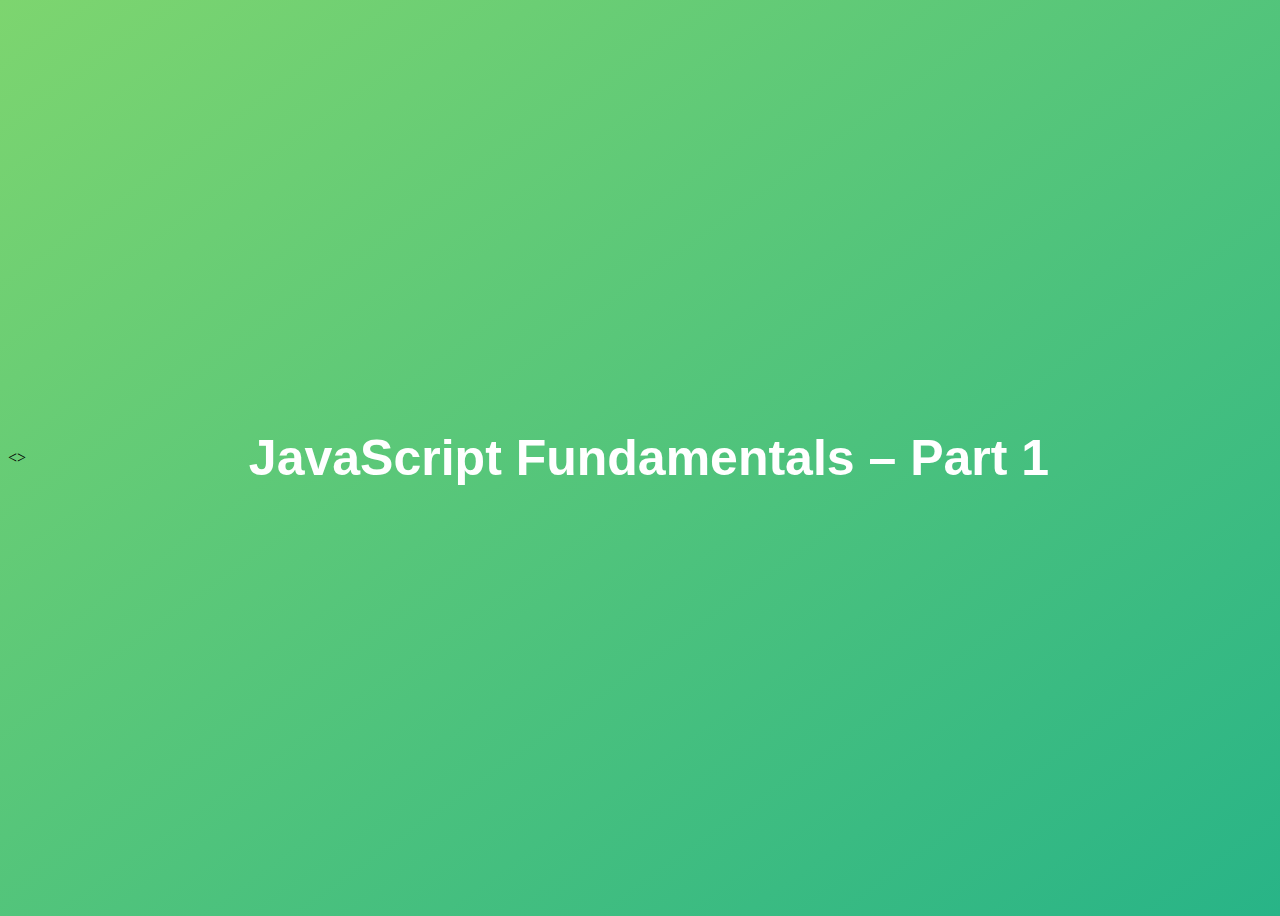
<file: STUDY MATERIAL/MY - STUDY PLACE/my java script course resolutions/fundaments part 1/index.html>
<!DOCTYPE html>
<html lang="en">
  <>
    <meta charset="UTF-8" />
    <meta name="viewport" content="width=device-width, initial-scale=1.0" />
    <meta http-equiv="X-UA-Compatible" content="ie=edge" />
    <title>JavaScript Fundamentals – Part 1</title>
    <style>
      body {
        height: 100vh;
        display: flex;
        align-items: center;
        background: linear-gradient(to top left, #28b487, #7dd56f);
      }
      h1 {
        font-family: sans-serif;
        font-size: 50px;
        line-height: 1.3;
        width: 100%;
        padding: 30px;
        text-align: center;
        color: white;
      }
    </style>


  </head>
  <body>
    <h1>JavaScript Fundamentals – Part 1</h1>

    <script src="scriptFundaments1.js"></script>
  </body>
</html>
</file>
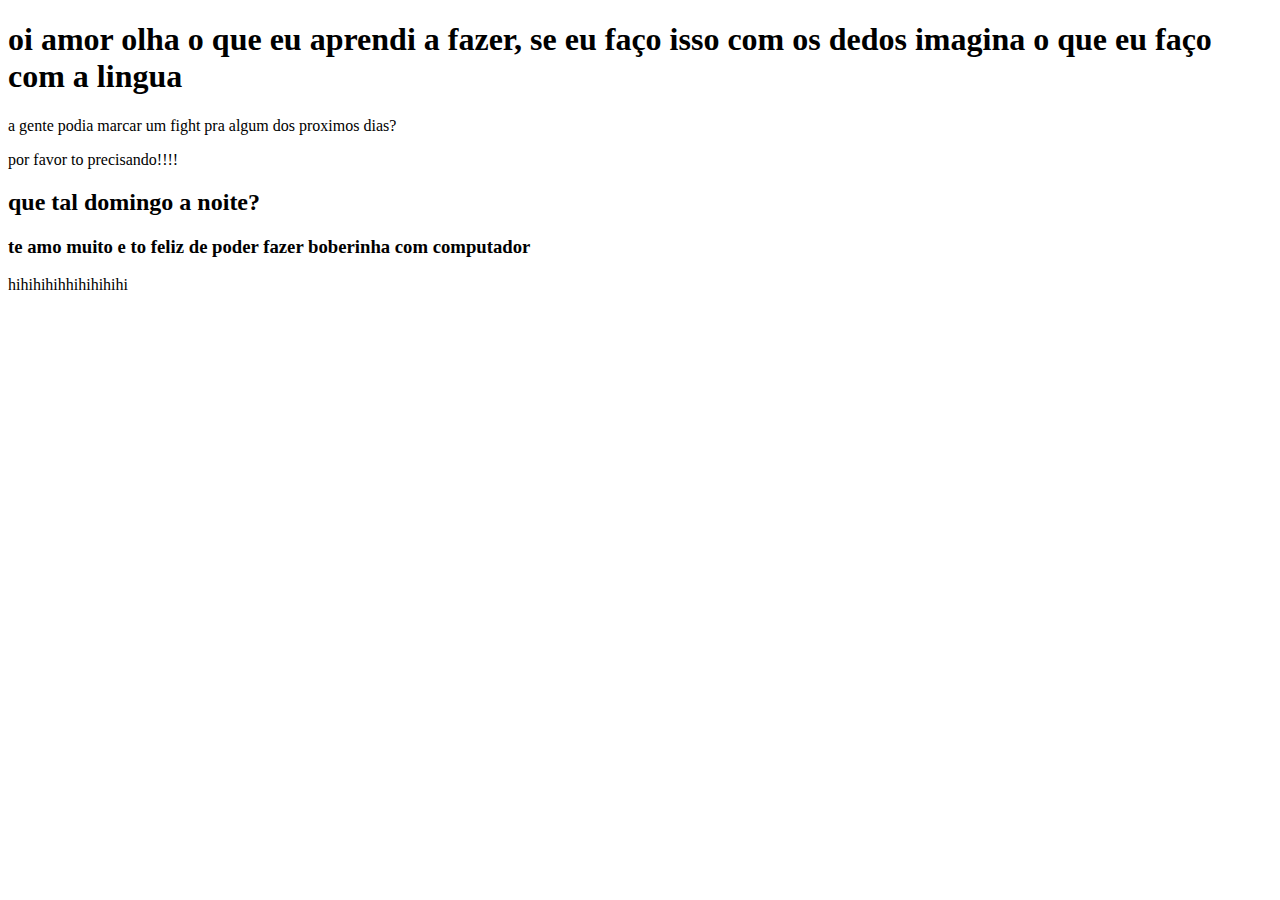
<file: STUDY MATERIAL/MY - STUDY PLACE/my java script course resolutions/html & css crash course/index.html>
<!DOCTYPE html>
<html lang="en">
	<head>
		<meta charset="UTF-8" />
		<meta name="viewport" content="width=device-width, initial-scale=1.0" />
		<title>eu amo minha mulher</title>
	</head>
	<body>
		<h1>
			oi amor olha o que eu aprendi a fazer, se eu faço isso com os dedos
			imagina o que eu faço com a lingua
		</h1>
		<p>a gente podia marcar um fight pra algum dos proximos dias?</p>
		<p>por favor to precisando!!!!</p>
		<h2>que tal domingo a noite?</h2>
		<h3>te amo muito e to feliz de poder fazer boberinha com computador</h3>
		<p>hihihihihhihihihihi</p>
	</body>
</html>
</file>
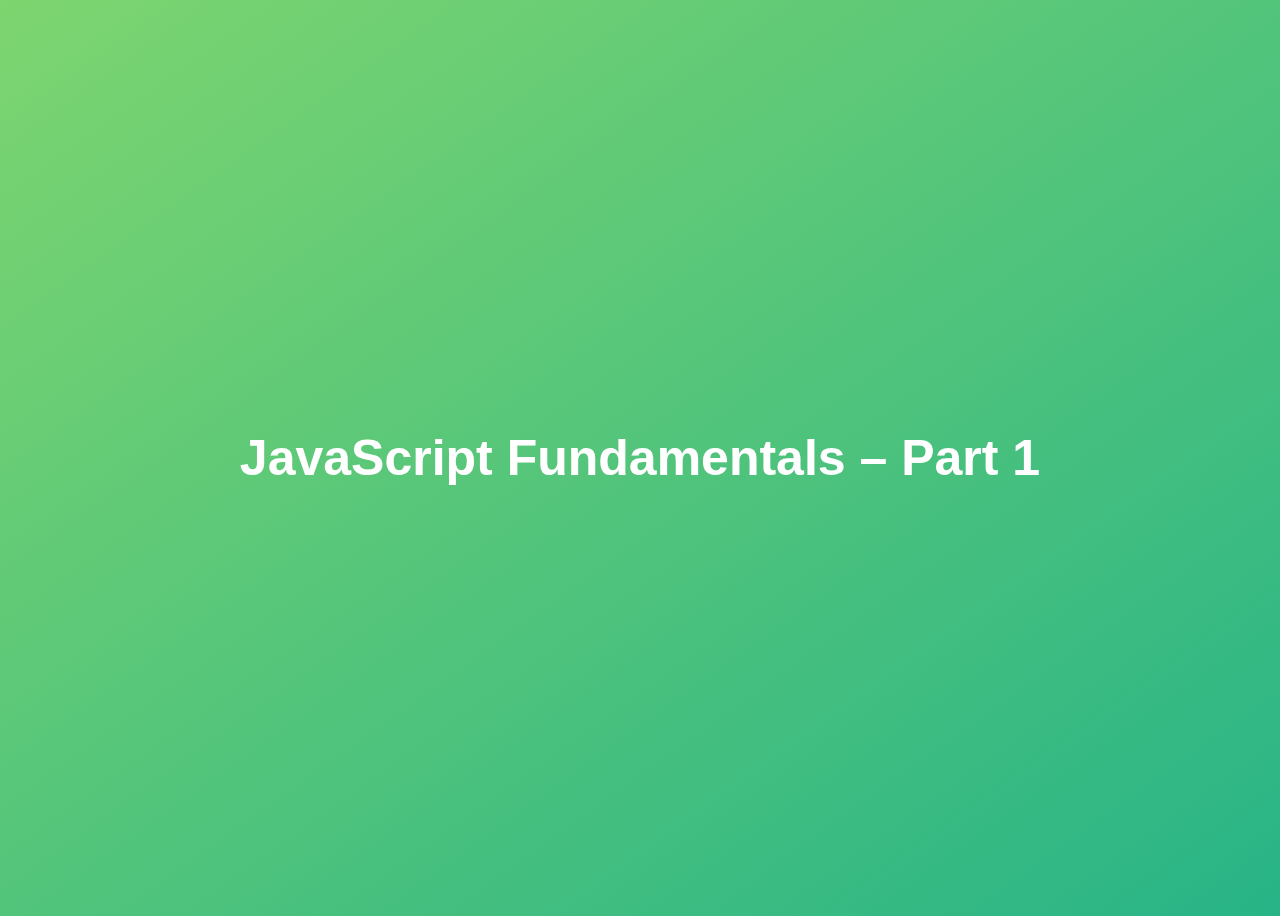
<file: STUDY MATERIAL/MY - STUDY PLACE/complete-javascript-course-master/01-Fundamentals-Part-1/final/index.html>
<!DOCTYPE html>
<html lang="en">
  <head>
    <meta charset="UTF-8" />
    <meta name="viewport" content="width=device-width, initial-scale=1.0" />
    <meta http-equiv="X-UA-Compatible" content="ie=edge" />
    <title>JavaScript Fundamentals – Part 1</title>
    <style>
      body {
        height: 100vh;
        display: flex;
        align-items: center;
        background: linear-gradient(to top left, #28b487, #7dd56f);
      }
      h1 {
        font-family: sans-serif;
        font-size: 50px;
        line-height: 1.3;
        width: 100%;
        padding: 30px;
        text-align: center;
        color: white;
      }
    </style>
  </head>
  <body>
    <h1>JavaScript Fundamentals – Part 1</h1>

    <script src="script.js"></script>
  </body>
</html>
</file>
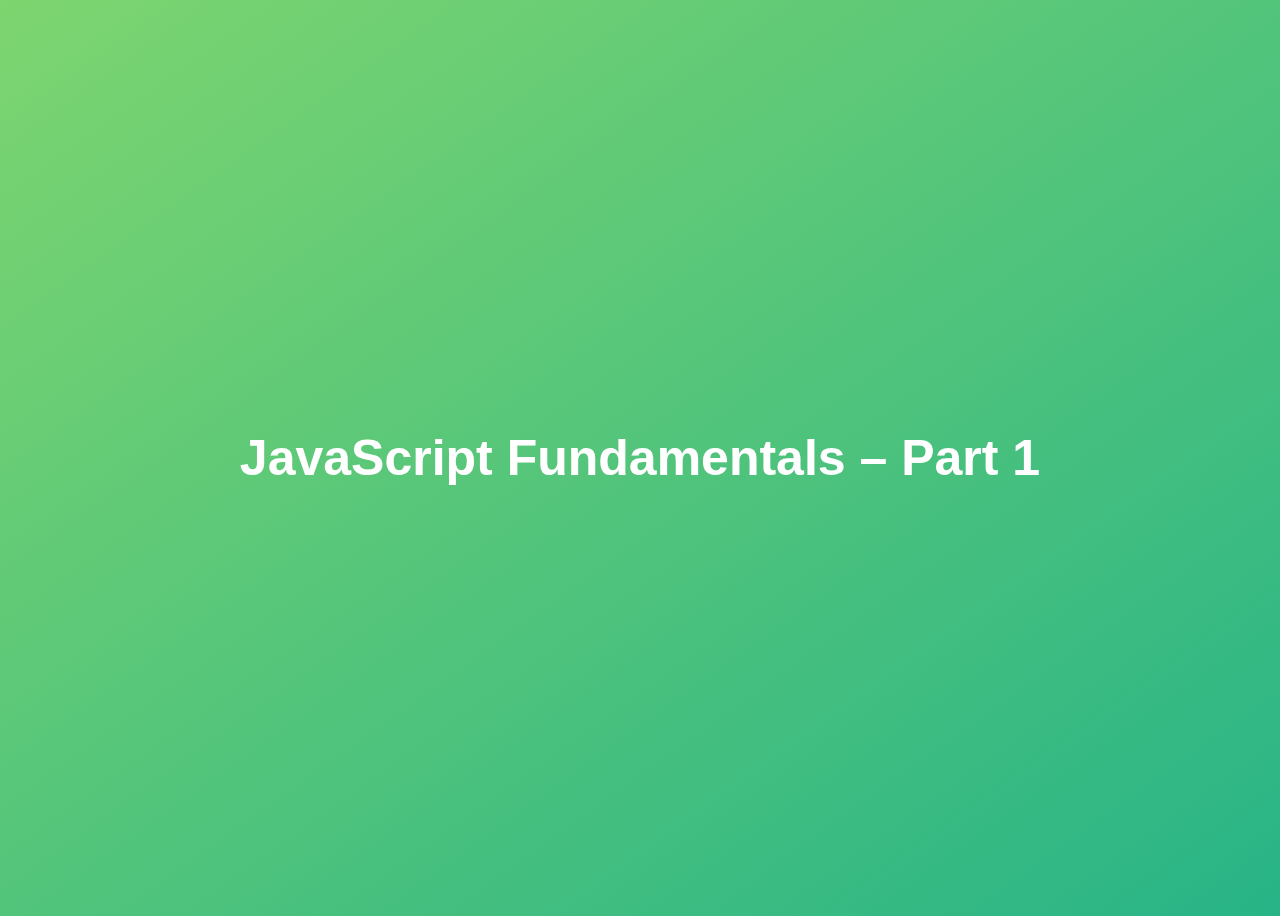
<file: STUDY MATERIAL/MY - STUDY PLACE/complete-javascript-course-master/01-Fundamentals-Part-1/starter/index.html>
<!DOCTYPE html>
<html lang="en">
  <head>
    <meta charset="UTF-8" />
    <meta name="viewport" content="width=device-width, initial-scale=1.0" />
    <meta http-equiv="X-UA-Compatible" content="ie=edge" />
    <title>JavaScript Fundamentals – Part 1</title>
    <style>
      body {
        height: 100vh;
        display: flex;
        align-items: center;
        background: linear-gradient(to top left, #28b487, #7dd56f);
      }
      h1 {
        font-family: sans-serif;
        font-size: 50px;
        line-height: 1.3;
        width: 100%;
        padding: 30px;
        text-align: center;
        color: white;
      }
    </style>
  </head>
  <body>
    <h1>JavaScript Fundamentals – Part 1</h1>
  </body>
</html>
</file>
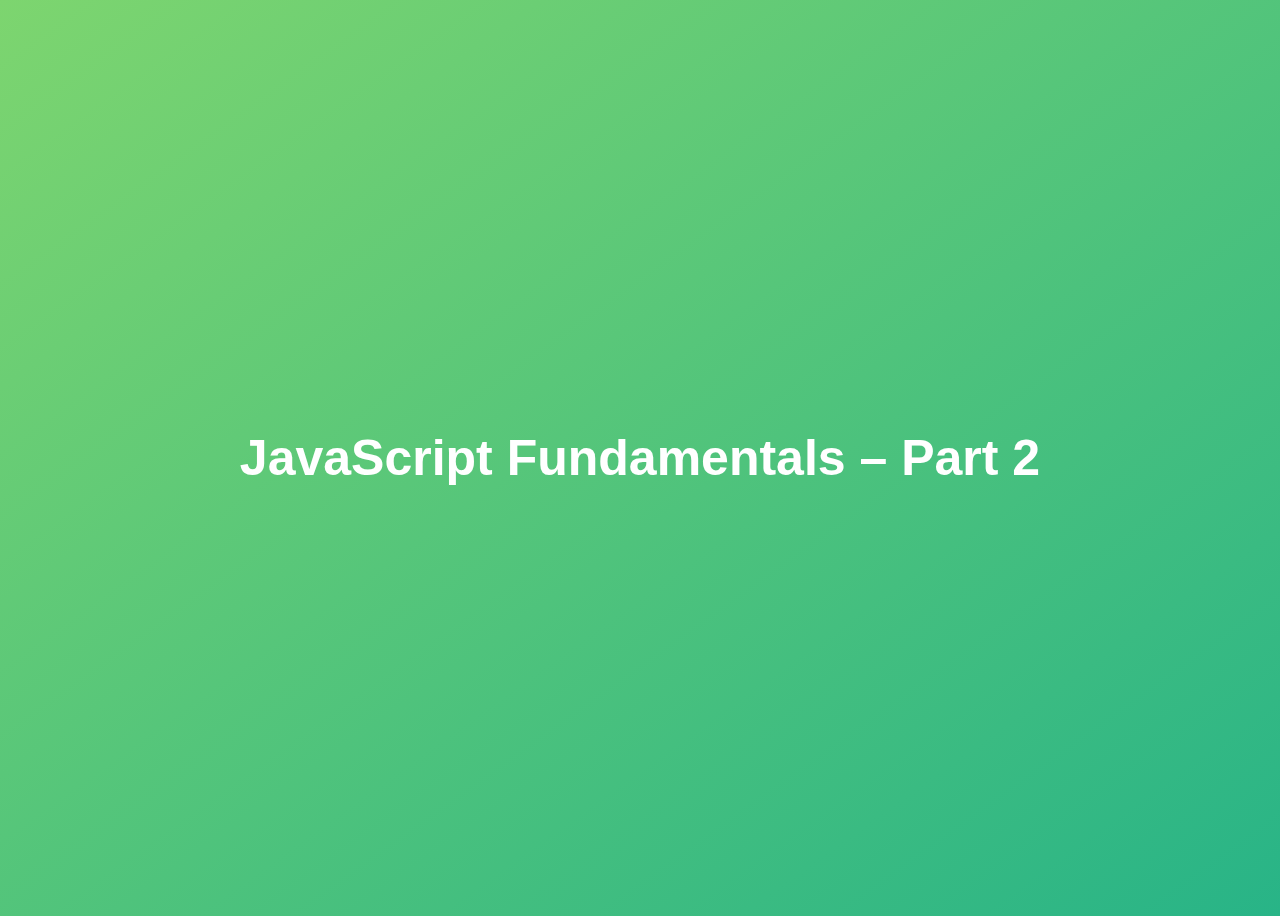
<file: STUDY MATERIAL/MY - STUDY PLACE/complete-javascript-course-master/02-Fundamentals-Part-2/final/index.html>
<!DOCTYPE html>
<html lang="en">
  <head>
    <meta charset="UTF-8" />
    <meta name="viewport" content="width=device-width, initial-scale=1.0" />
    <meta http-equiv="X-UA-Compatible" content="ie=edge" />
    <title>JavaScript Fundamentals – Part 2</title>
    <style>
      body {
        height: 100vh;
        display: flex;
        align-items: center;
        background: linear-gradient(to top left, #28b487, #7dd56f);
      }
      h1 {
        font-family: sans-serif;
        font-size: 50px;
        line-height: 1.3;
        width: 100%;
        padding: 30px;
        text-align: center;
        color: white;
      }
    </style>
  </head>
  <body>
    <h1>JavaScript Fundamentals – Part 2</h1>
    <script src="script.js"></script>
  </body>
</html>
</file>
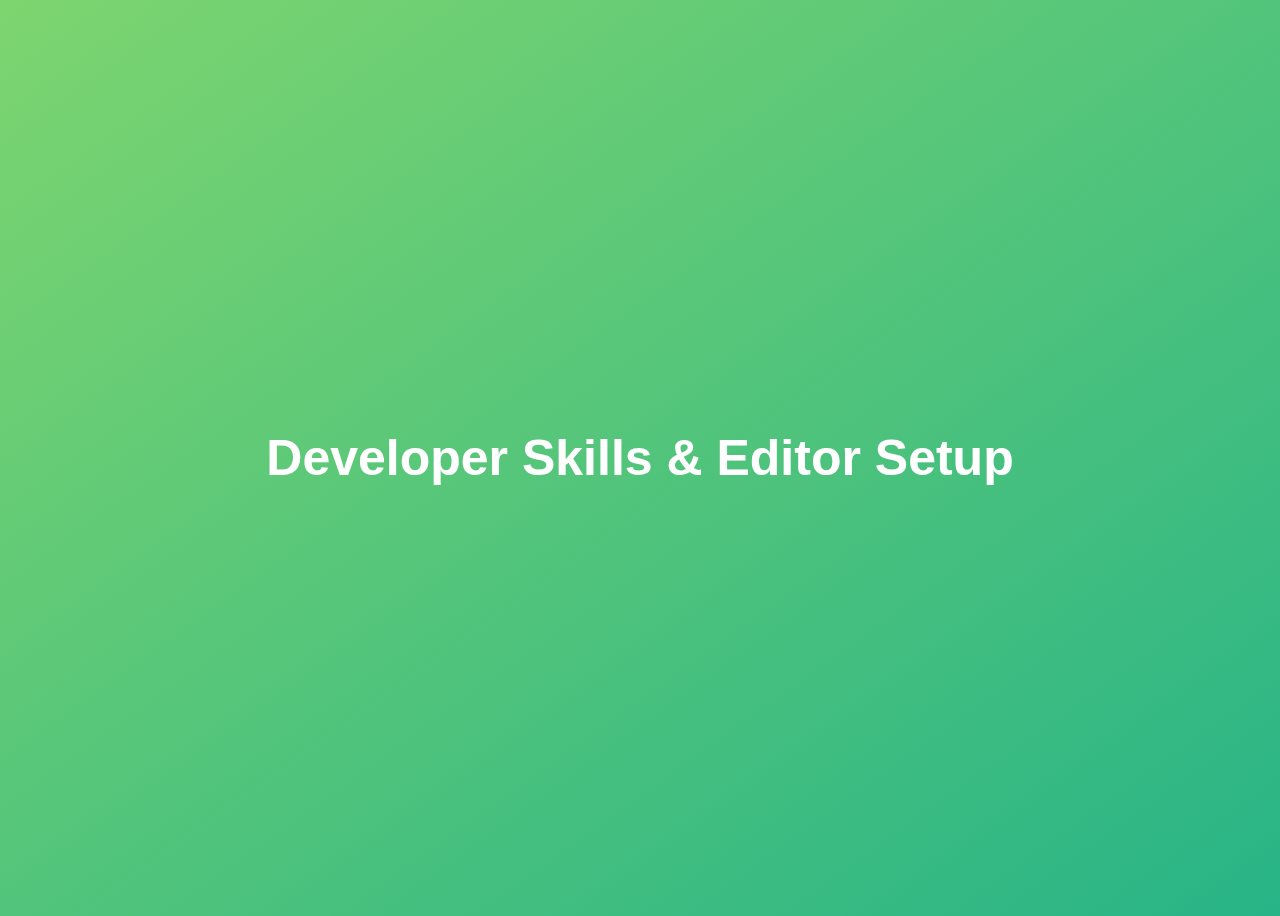
<file: STUDY MATERIAL/MY - STUDY PLACE/complete-javascript-course-master/03-Developer-Skills/final/index.html>
<!DOCTYPE html>
<html lang="en">
  <head>
    <meta charset="UTF-8" />
    <meta name="viewport" content="width=device-width, initial-scale=1.0" />
    <meta http-equiv="X-UA-Compatible" content="ie=edge" />
    <title>Developer Skills & Editor Setup</title>
    <style>
      body {
        height: 100vh;
        display: flex;
        align-items: center;
        background: linear-gradient(to top left, #28b487, #7dd56f);
      }
      h1 {
        font-family: sans-serif;
        font-size: 50px;
        line-height: 1.3;
        width: 100%;
        padding: 30px;
        text-align: center;
        color: white;
      }
    </style>
  </head>
  <body>
    <h1>Developer Skills & Editor Setup</h1>
    <script src="script.js"></script>
  </body>
</html>
</file>
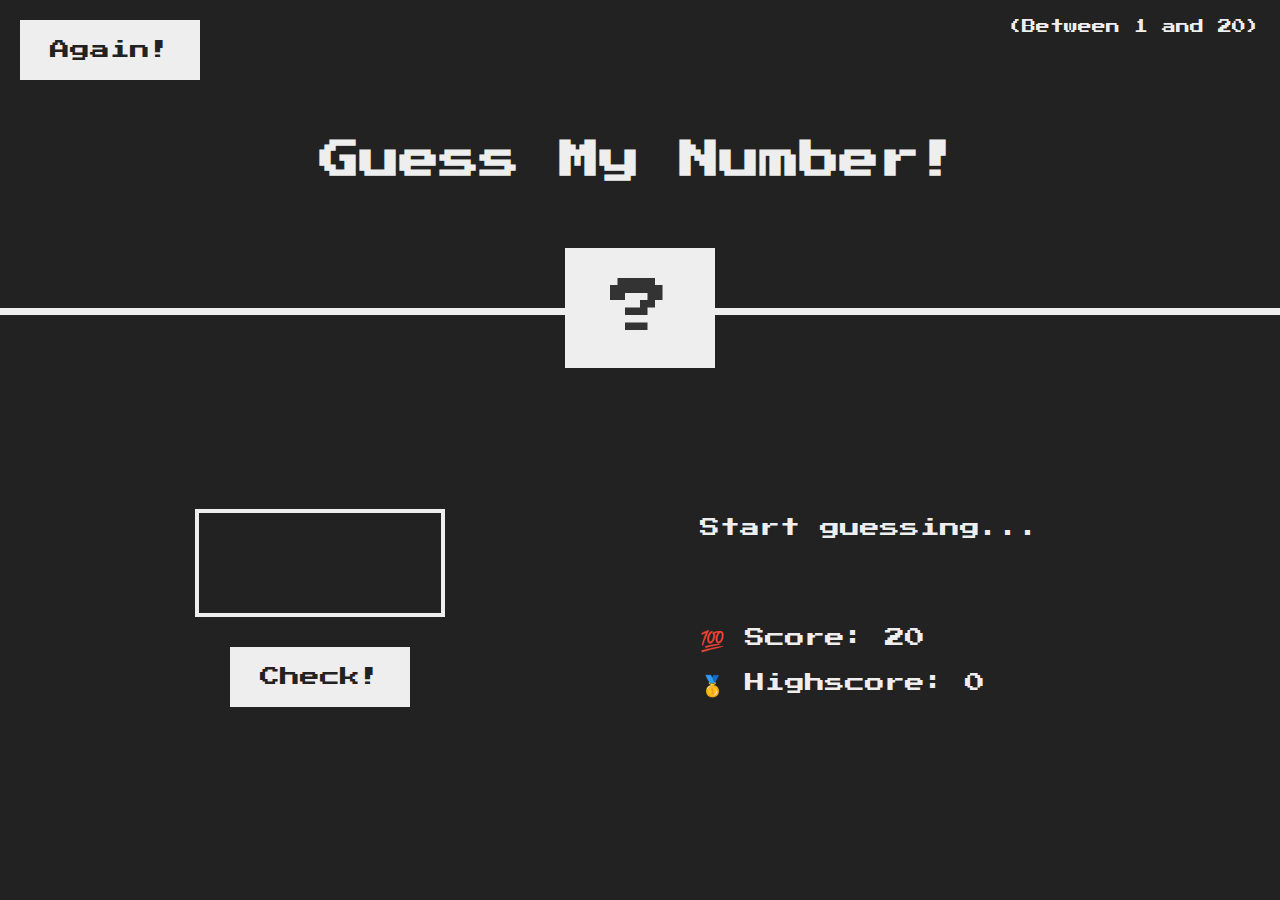
<file: STUDY MATERIAL/MY - STUDY PLACE/complete-javascript-course-master/05-Guess-My-Number/final/index.html>
<!DOCTYPE html>
<html lang="en">
  <head>
    <meta charset="UTF-8" />
    <meta name="viewport" content="width=device-width, initial-scale=1.0" />
    <meta http-equiv="X-UA-Compatible" content="ie=edge" />
    <link rel="stylesheet" href="style.css" />
    <title>Guess My Number!</title>
  </head>
  <body>
    <header>
      <h1>Guess My Number!</h1>
      <p class="between">(Between 1 and 20)</p>
      <button class="btn again">Again!</button>
      <div class="number">?</div>
    </header>
    <main>
      <section class="left">
        <input type="number" class="guess" />
        <button class="btn check">Check!</button>
      </section>
      <section class="right">
        <p class="message">Start guessing...</p>
        <p class="label-score">💯 Score: <span class="score">20</span></p>
        <p class="label-highscore">
          🥇 Highscore: <span class="highscore">0</span>
        </p>
      </section>
    </main>
    <script src="script.js"></script>
  </body>
</html>
</file>
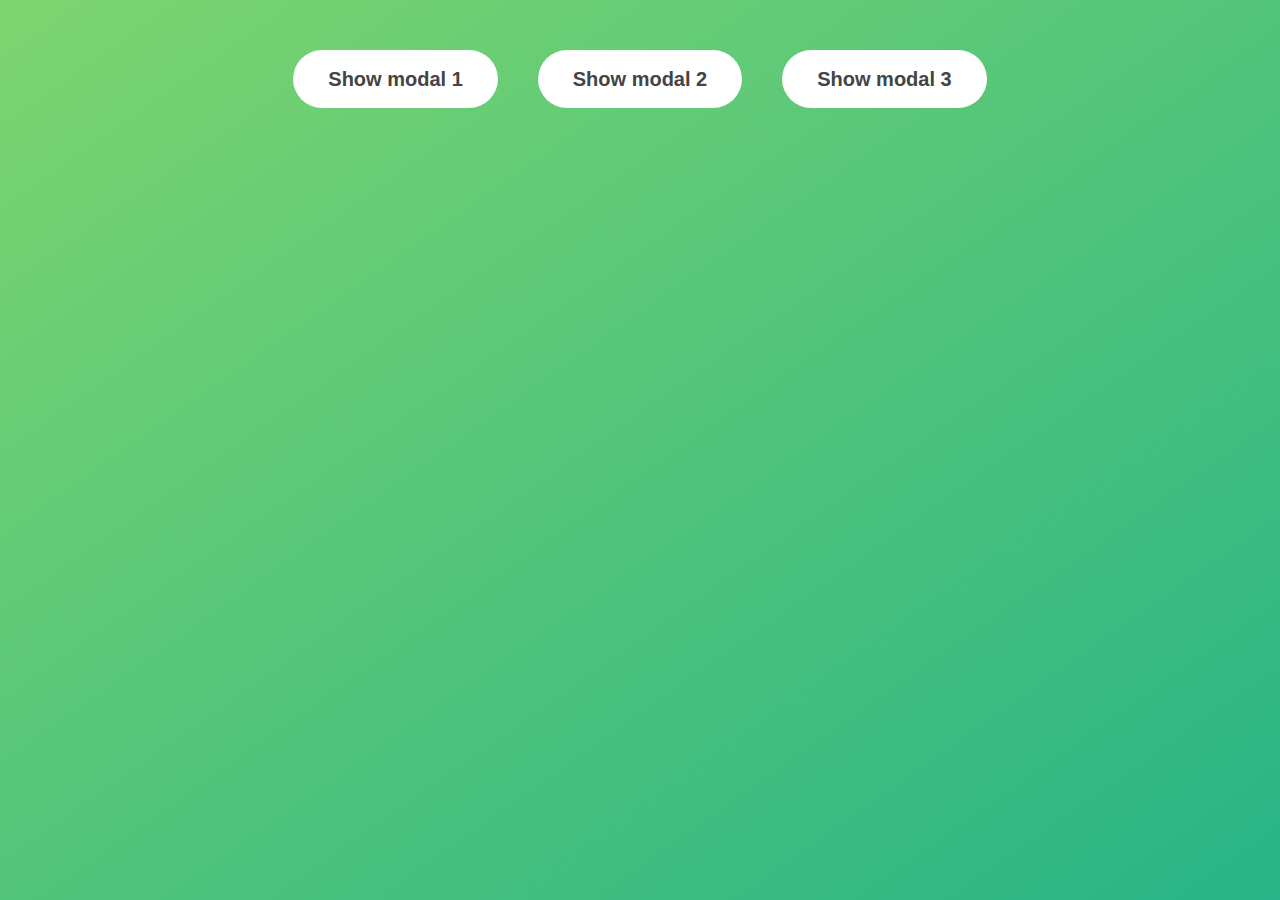
<file: STUDY MATERIAL/MY - STUDY PLACE/complete-javascript-course-master/06-Modal/final/index.html>
<!DOCTYPE html>
<html lang="en">
  <head>
    <meta charset="UTF-8" />
    <meta name="viewport" content="width=device-width, initial-scale=1.0" />
    <meta http-equiv="X-UA-Compatible" content="ie=edge" />
    <link rel="stylesheet" href="style.css" />
    <title>Modal window</title>
  </head>
  <body>
    <button class="show-modal">Show modal 1</button>
    <button class="show-modal">Show modal 2</button>
    <button class="show-modal">Show modal 3</button>

    <div class="modal hidden">
      <button class="close-modal">&times;</button>
      <h1>I'm a modal window 😍</h1>
      <p>
        Lorem ipsum dolor sit amet, consectetur adipisicing elit, sed do eiusmod
        tempor incididunt ut labore et dolore magna aliqua. Ut enim ad minim
        veniam, quis nostrud exercitation ullamco laboris nisi ut aliquip ex ea
        commodo consequat. Duis aute irure dolor in reprehenderit in voluptate
        velit esse cillum dolore eu fugiat nulla pariatur. Excepteur sint
        occaecat cupidatat non proident, sunt in culpa qui officia deserunt
        mollit anim id est laborum.
      </p>
    </div>
    <div class="overlay hidden"></div>

    <script src="script.js"></script>
  </body>
</html>
</file>
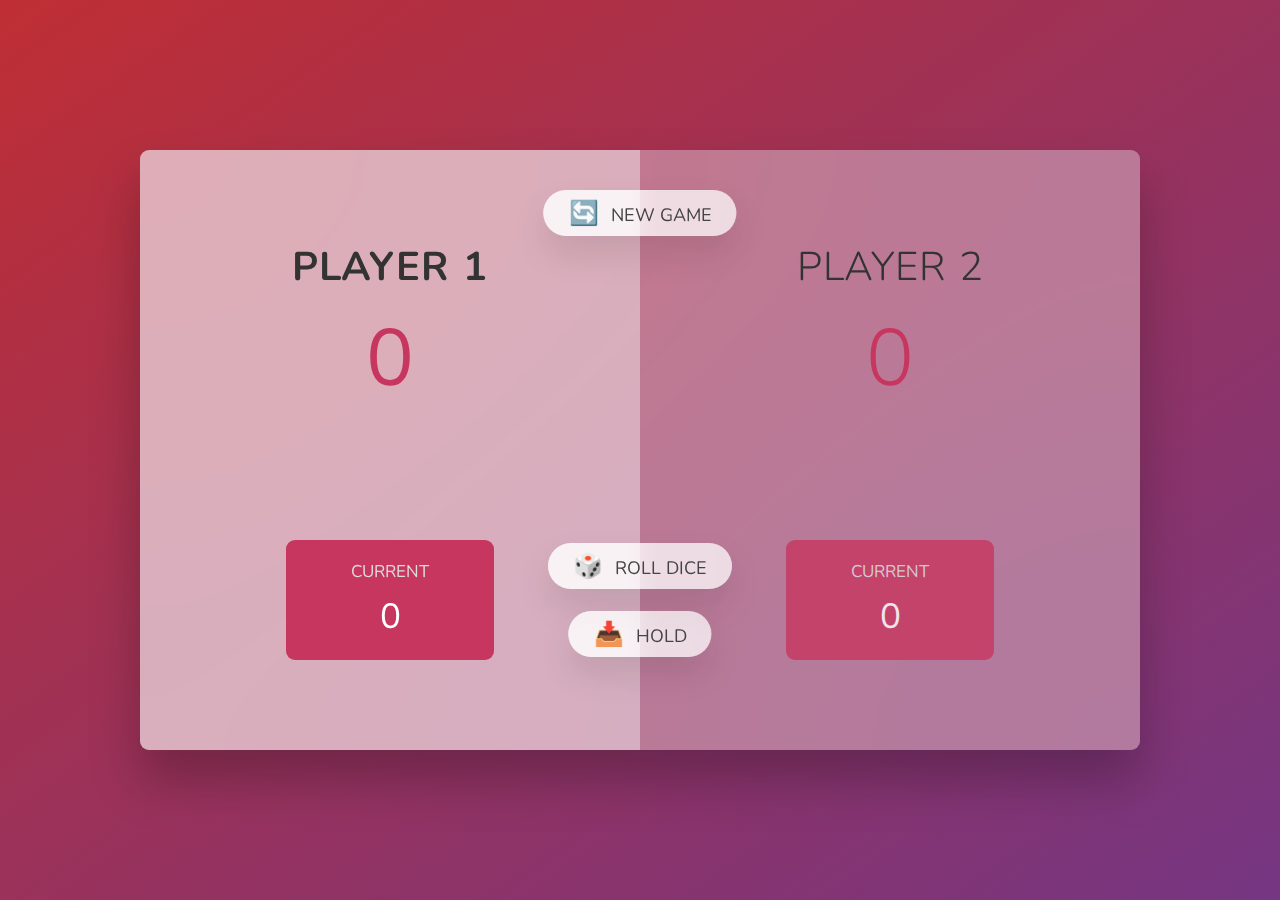
<file: STUDY MATERIAL/MY - STUDY PLACE/complete-javascript-course-master/07-Pig-Game/final/index.html>
<!DOCTYPE html>
<html lang="en">
  <head>
    <meta charset="UTF-8" />
    <meta name="viewport" content="width=device-width, initial-scale=1.0" />
    <meta http-equiv="X-UA-Compatible" content="ie=edge" />
    <link rel="stylesheet" href="style.css" />
    <title>Pig Game</title>
  </head>
  <body>
    <main>
      <section class="player player--0 player--active">
        <h2 class="name" id="name--0">Player 1</h2>
        <p class="score" id="score--0">43</p>
        <div class="current">
          <p class="current-label">Current</p>
          <p class="current-score" id="current--0">0</p>
        </div>
      </section>
      <section class="player player--1">
        <h2 class="name" id="name--1">Player 2</h2>
        <p class="score" id="score--1">24</p>
        <div class="current">
          <p class="current-label">Current</p>
          <p class="current-score" id="current--1">0</p>
        </div>
      </section>

      <img src="dice-5.png" alt="Playing dice" class="dice" />
      <button class="btn btn--new">🔄 New game</button>
      <button class="btn btn--roll">🎲 Roll dice</button>
      <button class="btn btn--hold">📥 Hold</button>
    </main>
    <script src="script.js"></script>
  </body>
</html>
</file>
<file: STUDY MATERIAL/MY - STUDY PLACE/complete-javascript-course-master/05-Guess-My-Number/final/style.css>
@import url('https://fonts.googleapis.com/css?family=Press+Start+2P&display=swap');

* {
  margin: 0;
  padding: 0;
  box-sizing: inherit;
}

html {
  font-size: 62.5%;
  box-sizing: border-box;
}

body {
  font-family: 'Press Start 2P', sans-serif;
  color: #eee;
  background-color: #222;
  /* background-color: #60b347; */
}

/* LAYOUT */
header {
  position: relative;
  height: 35vh;
  border-bottom: 7px solid #eee;
}

main {
  height: 65vh;
  color: #eee;
  display: flex;
  align-items: center;
  justify-content: space-around;
}

.left {
  width: 52rem;
  display: flex;
  flex-direction: column;
  align-items: center;
}

.right {
  width: 52rem;
  font-size: 2rem;
}

/* ELEMENTS STYLE */
h1 {
  font-size: 4rem;
  text-align: center;
  position: absolute;
  width: 100%;
  top: 52%;
  left: 50%;
  transform: translate(-50%, -50%);
}

.number {
  background: #eee;
  color: #333;
  font-size: 6rem;
  width: 15rem;
  padding: 3rem 0rem;
  text-align: center;
  position: absolute;
  bottom: 0;
  left: 50%;
  transform: translate(-50%, 50%);
}

.between {
  font-size: 1.4rem;
  position: absolute;
  top: 2rem;
  right: 2rem;
}

.again {
  position: absolute;
  top: 2rem;
  left: 2rem;
}

.guess {
  background: none;
  border: 4px solid #eee;
  font-family: inherit;
  color: inherit;
  font-size: 5rem;
  padding: 2.5rem;
  width: 25rem;
  text-align: center;
  display: block;
  margin-bottom: 3rem;
}

.btn {
  border: none;
  background-color: #eee;
  color: #222;
  font-size: 2rem;
  font-family: inherit;
  padding: 2rem 3rem;
  cursor: pointer;
}

.btn:hover {
  background-color: #ccc;
}

.message {
  margin-bottom: 8rem;
  height: 3rem;
}

.label-score {
  margin-bottom: 2rem;
}
</file>
<file: STUDY MATERIAL/MY - STUDY PLACE/complete-javascript-course-master/06-Modal/final/style.css>
* {
  margin: 0;
  padding: 0;
  box-sizing: inherit;
}

html {
  font-size: 62.5%;
  box-sizing: border-box;
}

body {
  font-family: sans-serif;
  color: #333;
  line-height: 1.5;
  height: 100vh;
  position: relative;
  display: flex;
  align-items: flex-start;
  justify-content: center;
  background: linear-gradient(to top left, #28b487, #7dd56f);
}

.show-modal {
  font-size: 2rem;
  font-weight: 600;
  padding: 1.75rem 3.5rem;
  margin: 5rem 2rem;
  border: none;
  background-color: #fff;
  color: #444;
  border-radius: 10rem;
  cursor: pointer;
}

.close-modal {
  position: absolute;
  top: 1.2rem;
  right: 2rem;
  font-size: 5rem;
  color: #333;
  cursor: pointer;
  border: none;
  background: none;
}

h1 {
  font-size: 2.5rem;
  margin-bottom: 2rem;
}

p {
  font-size: 1.8rem;
}

/* -------------------------- */
/* CLASSES TO MAKE MODAL WORK */
.hidden {
  display: none;
}

.modal {
  position: absolute;
  top: 50%;
  left: 50%;
  transform: translate(-50%, -50%);
  width: 70%;

  background-color: white;
  padding: 6rem;
  border-radius: 5px;
  box-shadow: 0 3rem 5rem rgba(0, 0, 0, 0.3);
  z-index: 10;
}

.overlay {
  position: absolute;
  top: 0;
  left: 0;
  width: 100%;
  height: 100%;
  background-color: rgba(0, 0, 0, 0.6);
  backdrop-filter: blur(3px);
  z-index: 5;
}
</file>
<file: STUDY MATERIAL/MY - STUDY PLACE/complete-javascript-course-master/07-Pig-Game/final/style.css>
@import url('https://fonts.googleapis.com/css2?family=Nunito&display=swap');

* {
  margin: 0;
  padding: 0;
  box-sizing: inherit;
}

html {
  font-size: 62.5%;
  box-sizing: border-box;
}

body {
  font-family: 'Nunito', sans-serif;
  font-weight: 400;
  height: 100vh;
  color: #333;
  background-image: linear-gradient(to top left, #753682 0%, #bf2e34 100%);
  display: flex;
  align-items: center;
  justify-content: center;
}

/* LAYOUT */
main {
  position: relative;
  width: 100rem;
  height: 60rem;
  background-color: rgba(255, 255, 255, 0.35);
  backdrop-filter: blur(200px);
  filter: blur();
  box-shadow: 0 3rem 5rem rgba(0, 0, 0, 0.25);
  border-radius: 9px;
  overflow: hidden;
  display: flex;
}

.player {
  flex: 50%;
  padding: 9rem;
  display: flex;
  flex-direction: column;
  align-items: center;
  transition: all 0.75s;
}

/* ELEMENTS */
.name {
  position: relative;
  font-size: 4rem;
  text-transform: uppercase;
  letter-spacing: 1px;
  word-spacing: 2px;
  font-weight: 300;
  margin-bottom: 1rem;
}

.score {
  font-size: 8rem;
  font-weight: 300;
  color: #c7365f;
  margin-bottom: auto;
}

.player--active {
  background-color: rgba(255, 255, 255, 0.4);
}
.player--active .name {
  font-weight: 700;
}
.player--active .score {
  font-weight: 400;
}

.player--active .current {
  opacity: 1;
}

.current {
  background-color: #c7365f;
  opacity: 0.8;
  border-radius: 9px;
  color: #fff;
  width: 65%;
  padding: 2rem;
  text-align: center;
  transition: all 0.75s;
}

.current-label {
  text-transform: uppercase;
  margin-bottom: 1rem;
  font-size: 1.7rem;
  color: #ddd;
}

.current-score {
  font-size: 3.5rem;
}

/* ABSOLUTE POSITIONED ELEMENTS */
.btn {
  position: absolute;
  left: 50%;
  transform: translateX(-50%);
  color: #444;
  background: none;
  border: none;
  font-family: inherit;
  font-size: 1.8rem;
  text-transform: uppercase;
  cursor: pointer;
  font-weight: 400;
  transition: all 0.2s;

  background-color: white;
  background-color: rgba(255, 255, 255, 0.6);
  backdrop-filter: blur(10px);

  padding: 0.7rem 2.5rem;
  border-radius: 50rem;
  box-shadow: 0 1.75rem 3.5rem rgba(0, 0, 0, 0.1);
}

.btn::first-letter {
  font-size: 2.4rem;
  display: inline-block;
  margin-right: 0.7rem;
}

.btn--new {
  top: 4rem;
}
.btn--roll {
  top: 39.3rem;
}
.btn--hold {
  top: 46.1rem;
}

.btn:active {
  transform: translate(-50%, 3px);
  box-shadow: 0 1rem 2rem rgba(0, 0, 0, 0.15);
}

.btn:focus {
  outline: none;
}

.dice {
  position: absolute;
  left: 50%;
  top: 16.5rem;
  transform: translateX(-50%);
  height: 10rem;
  box-shadow: 0 2rem 5rem rgba(0, 0, 0, 0.2);
}

.player--winner {
  background-color: #2f2f2f;
}

.player--winner .name {
  font-weight: 700;
  color: #c7365f;
}

.hidden {
  display: none;
}
</file>
